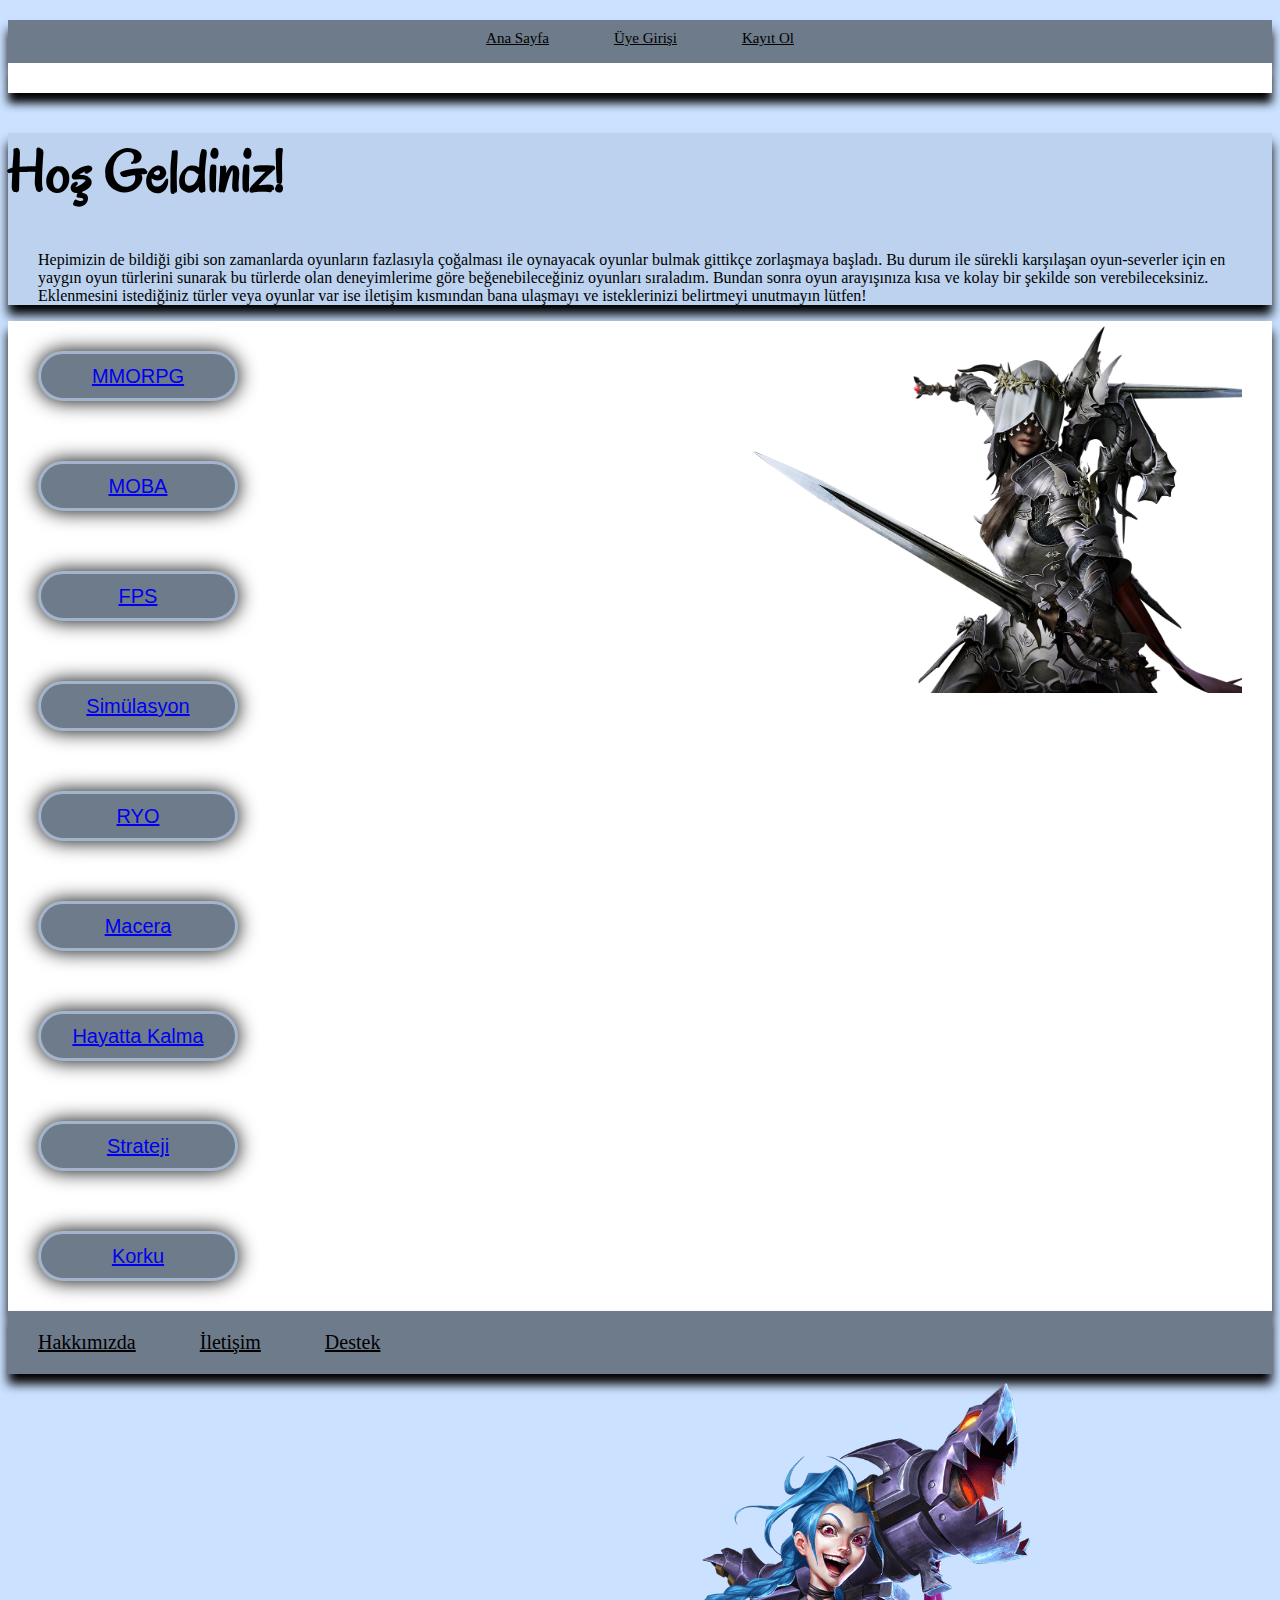
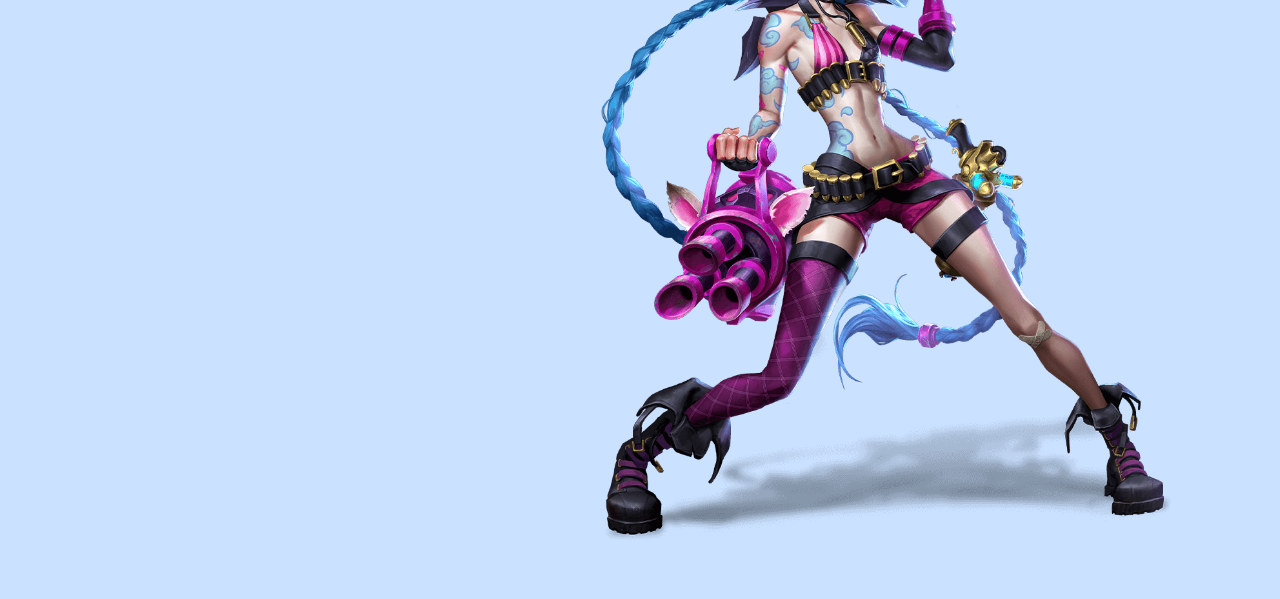
<file: index.html>
<!doctype html>
<html lang="tr">
  <head>
    <link rel="preconnect" href="https://fonts.googleapis.com"><link rel="preconnect" href="https://fonts.gstatic.com" crossorigin><link href="https://fonts.googleapis.com/css2?family=Oregano&display=swap" rel="stylesheet">
    <meta charset="utf-8">
    <meta name="viewport" content="width=device-width, initial-scale=1">
    <title>Oyun Öneri</title>
    <link href="https://cdn.jsdelivr.net/npm/bootstrap@5.2.3/dist/css/bootstrap.min.css" rel="stylesheet" integrity="sha384-rbsA2VBKQhggwzxH7pPCaAqO46MgnOM80zW1RWuH61DGLwZJEdK2Kadq2F9CUG65" crossorigin="anonymous">
    <link rel="stylesheet" href="CSS/style.css">
  </head>
  <body>
    <div class="baslik container text-center col col-lg-9">
      <li class="butonust"><a class="a2" href="index.html">Ana Sayfa</a></li>
      <li class="butonust"><a class="a2" href="#">Üye Girişi</a></li>
      <li class="butonust"><a class="a2" href="#">Kayıt Ol</a></li>
    </div>
    <!-- beyaz çizgi için -->
    <div class="arkaplan container text-center col col-lg-9"></div>
    <div class="container text-center col col-lg-9">
      <div class="row align-items-center anabilgi">
        <div class="col">
          <h1 style="font-family: Oregano; font-size: 60px;">Hoş Geldiniz!</h1>
          <p class="yazi1">Hepimizin de bildiği gibi son zamanlarda oyunların fazlasıyla çoğalması ile oynayacak oyunlar bulmak gittikçe zorlaşmaya başladı. Bu durum ile sürekli karşılaşan oyun-severler için en yaygın oyun türlerini sunarak bu türlerde olan deneyimlerime göre beğenebileceğiniz oyunları sıraladım. Bundan sonra oyun arayışınıza kısa ve kolay bir şekilde son verebileceksiniz.<br>
            Eklenmesini istediğiniz türler veya oyunlar var ise iletişim kısmından bana ulaşmayı ve isteklerinizi belirtmeyi unutmayın lütfen!</p>
        </div>
        <div class="col">
          <img src="img/lostark2.png" class="konum" width="500" style="float: right;" alt="Leona">
        </div>
      </div>
    </div>
    <div class="container text-center arkaplan2 col col-lg-9">
      <div class="row align-items-center">
        <div class="col">
          <form>
            <button class="butontur"><a class="a3" href="mmorpg.html">MMORPG</a></button><br>
    
            <button class="butontur"><a class="a3" href="moba.html">MOBA</a></button><br>
    
            <button class="butontur"><a class="a3" href="fps.html">FPS</a></button><br>
    
            <button class="butontur"><a class="a3" href="simulasyon.html">Simülasyon</a></button><br>
    
            <button class="butontur"><a class="a3" href="rpg.html">RYO</a></button><br>
    
            <button class="butontur"><a class="a3" href="macera.html">Macera</a></button><br>
    
            <button class="butontur"><a class="a3" href="hayattaKalma.html">Hayatta Kalma</a></button><br>
    
            <button class="butontur"><a class="a3" href="strateji.html">Strateji</a></button><br>
    
            <button class="butontur"><a class="a3" href="korku.html">Korku</a></button><br>
          </form>
        </div>
        <div class="col">
          <img src="img/jinx.png" class="konum2" width="800px" style="float: right;" alt="jinx">
        </div>
      </div>
    </div>
    <div class="taban container text-center col col-lg-9">
      <li class="butonalt"><a class="a2" href="#">Hakkımızda</a></li>
      <li class="butonalt"><a class="a2" href="#">İletişim</a></li>
      <li class="butonalt"><a class="a2" href="#">Destek</a></li>
    </div>
    <script src="https://cdn.jsdelivr.net/npm/bootstrap@5.2.3/dist/js/bootstrap.bundle.min.js" integrity="sha384-kenU1KFdBIe4zVF0s0G1M5b4hcpxyD9F7jL+jjXkk+Q2h455rYXK/7HAuoJl+0I4" crossorigin="anonymous"></script>
  </body>
</html>
</file>
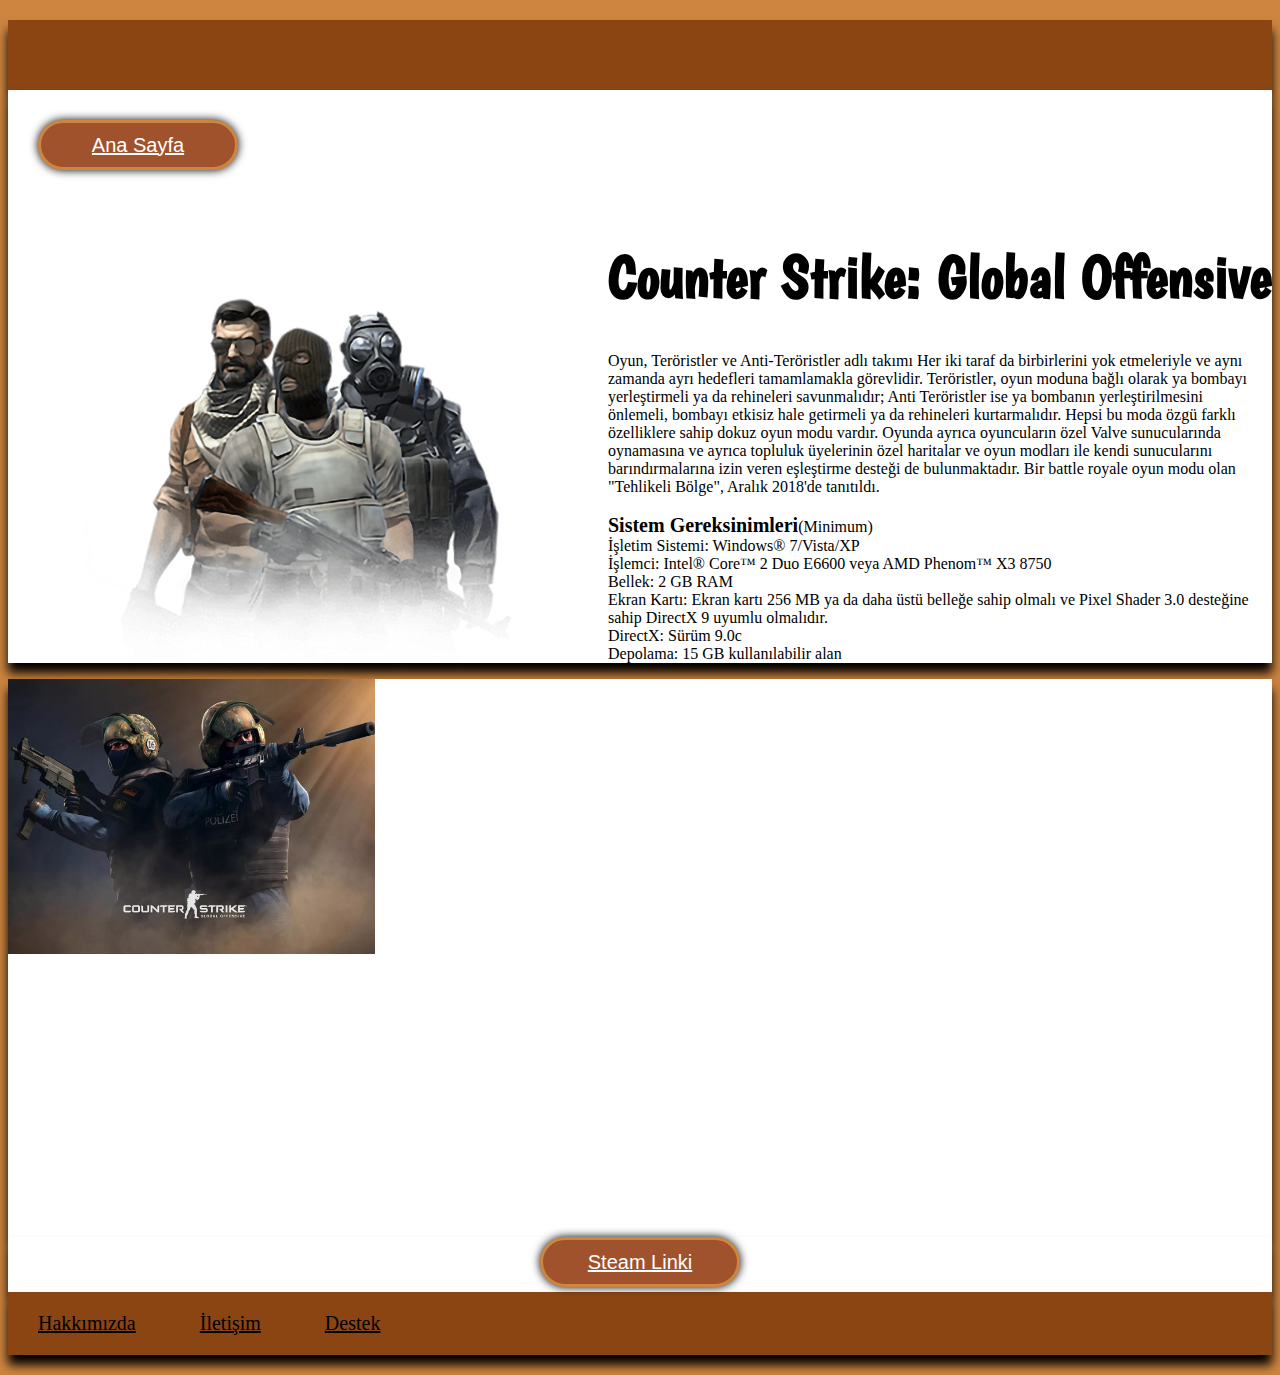
<file: fps.html>
<!doctype html>
<html lang="tr">
  <head>
    <meta charset="utf-8">
    <meta name="viewport" content="width=device-width, initial-scale=1">
    <title>FPS</title>
    <link rel="preconnect" href="https://fonts.googleapis.com"><link rel="preconnect" href="https://fonts.gstatic.com" crossorigin><link href="https://fonts.googleapis.com/css2?family=Boogaloo&display=swap" rel="stylesheet">
    <link href="https://cdn.jsdelivr.net/npm/bootstrap@5.2.3/dist/css/bootstrap.min.css" rel="stylesheet" integrity="sha384-rbsA2VBKQhggwzxH7pPCaAqO46MgnOM80zW1RWuH61DGLwZJEdK2Kadq2F9CUG65" crossorigin="anonymous">
    <link rel="stylesheet" href="CSS/style.css">
  </head>
  <body style="background-color: #cd853f;">
    <div class="baslik container col col-lg-9" style="block-size: 50px; background-color: #8b4513;"></div>
    <div class="arkaplantur container col col-lg-9">
      <button class="butonanasayfa" style="background-color: #a0522d; border-color: #cd853f;"><a class="a2" href="index.html" style="color: white;">Ana Sayfa</a></button>
      <div class="container text-center">
        <div class="row align-items-center">
          <div class="col">
            <img src="img/csgo.png" class="konumoyuntur" width="600px" style="float: left;">
          </div>
          <div class="col">
            <h1 style="font-family: Boogaloo; font-size: 60px;">Counter Strike: Global Offensive</h1>
              <p class="oyunbilgi">Oyun, Teröristler ve Anti-Teröristler adlı takımı Her iki taraf da birbirlerini yok etmeleriyle ve aynı zamanda ayrı hedefleri tamamlamakla görevlidir. Teröristler, oyun moduna bağlı olarak ya bombayı yerleştirmeli ya da rehineleri savunmalıdır; Anti Teröristler ise ya bombanın yerleştirilmesini önlemeli, bombayı etkisiz hale getirmeli ya da rehineleri kurtarmalıdır. Hepsi bu moda özgü farklı özelliklere sahip dokuz oyun modu vardır. Oyunda ayrıca oyuncuların özel Valve sunucularında oynamasına ve ayrıca topluluk üyelerinin özel haritalar ve oyun modları ile kendi sunucularını barındırmalarına izin veren eşleştirme desteği de bulunmaktadır. Bir battle royale oyun modu olan "Tehlikeli Bölge", Aralık 2018'de tanıtıldı.<br><br>
                <b style="font-size: 20px;">Sistem Gereksinimleri</b>(Minimum)<br>
                İşletim Sistemi: Windows® 7/Vista/XP<br>
                İşlemci: Intel® Core™ 2 Duo E6600 veya AMD Phenom™ X3 8750<br>
                Bellek: 2 GB RAM<br>
                Ekran Kartı: Ekran kartı 256 MB ya da daha üstü belleğe sahip olmalı ve Pixel Shader 3.0 desteğine sahip DirectX 9 uyumlu olmalıdır.<br>
                DirectX: Sürüm 9.0c<br>
                Depolama: 15 GB kullanılabilir alan</p>
          </div>
        </div>
      </div>
    </div>

    <div class="container text-center resimarka col col-lg-9">
      <div class="row align-items-center">
        <div class="col">
          <img src="img/csgo.jpg" height="275px">
        </div>
        <div class="col">
          <iframe width="500" height="275" src="https://www.youtube.com/embed/edYCtaNueQY" title="YouTube video player" frameborder="0" allow="accelerometer; autoplay; clipboard-write; encrypted-media; gyroscope; picture-in-picture" allowfullscreen></iframe>
        </div>
      </div>
    </div>

    <div class="steamarka container pt-3 pb-3 col col-lg-9">
      <center><button class="butonsteam" style="background-color: #a0522d; border-color: #cd853f;"><a class="a2" href="https://store.steampowered.com/app/730/CounterStrike_Global_Offensive/?l=turkish" style="color: white;">Steam Linki</a></button></center>
    </div>

    <div class="taban container text-center col col-lg-9" style="background-color: #8b4513;">
      <li class="butonalt"><a class="a2" href="#">Hakkımızda</a></li>
      <li class="butonalt"><a class="a2" href="#">İletişim</a></li>
      <li class="butonalt"><a class="a2" href="#">Destek</a></li>
    </div>

    <script src="https://cdn.jsdelivr.net/npm/bootstrap@5.3.0-alpha1/dist/js/bootstrap.bundle.min.js" integrity="sha384-w76AqPfDkMBDXo30jS1Sgez6pr3x5MlQ1ZAGC+nuZB+EYdgRZgiwxhTBTkF7CXvN" crossorigin="anonymous"></script>
  </body>
</html>
</file>
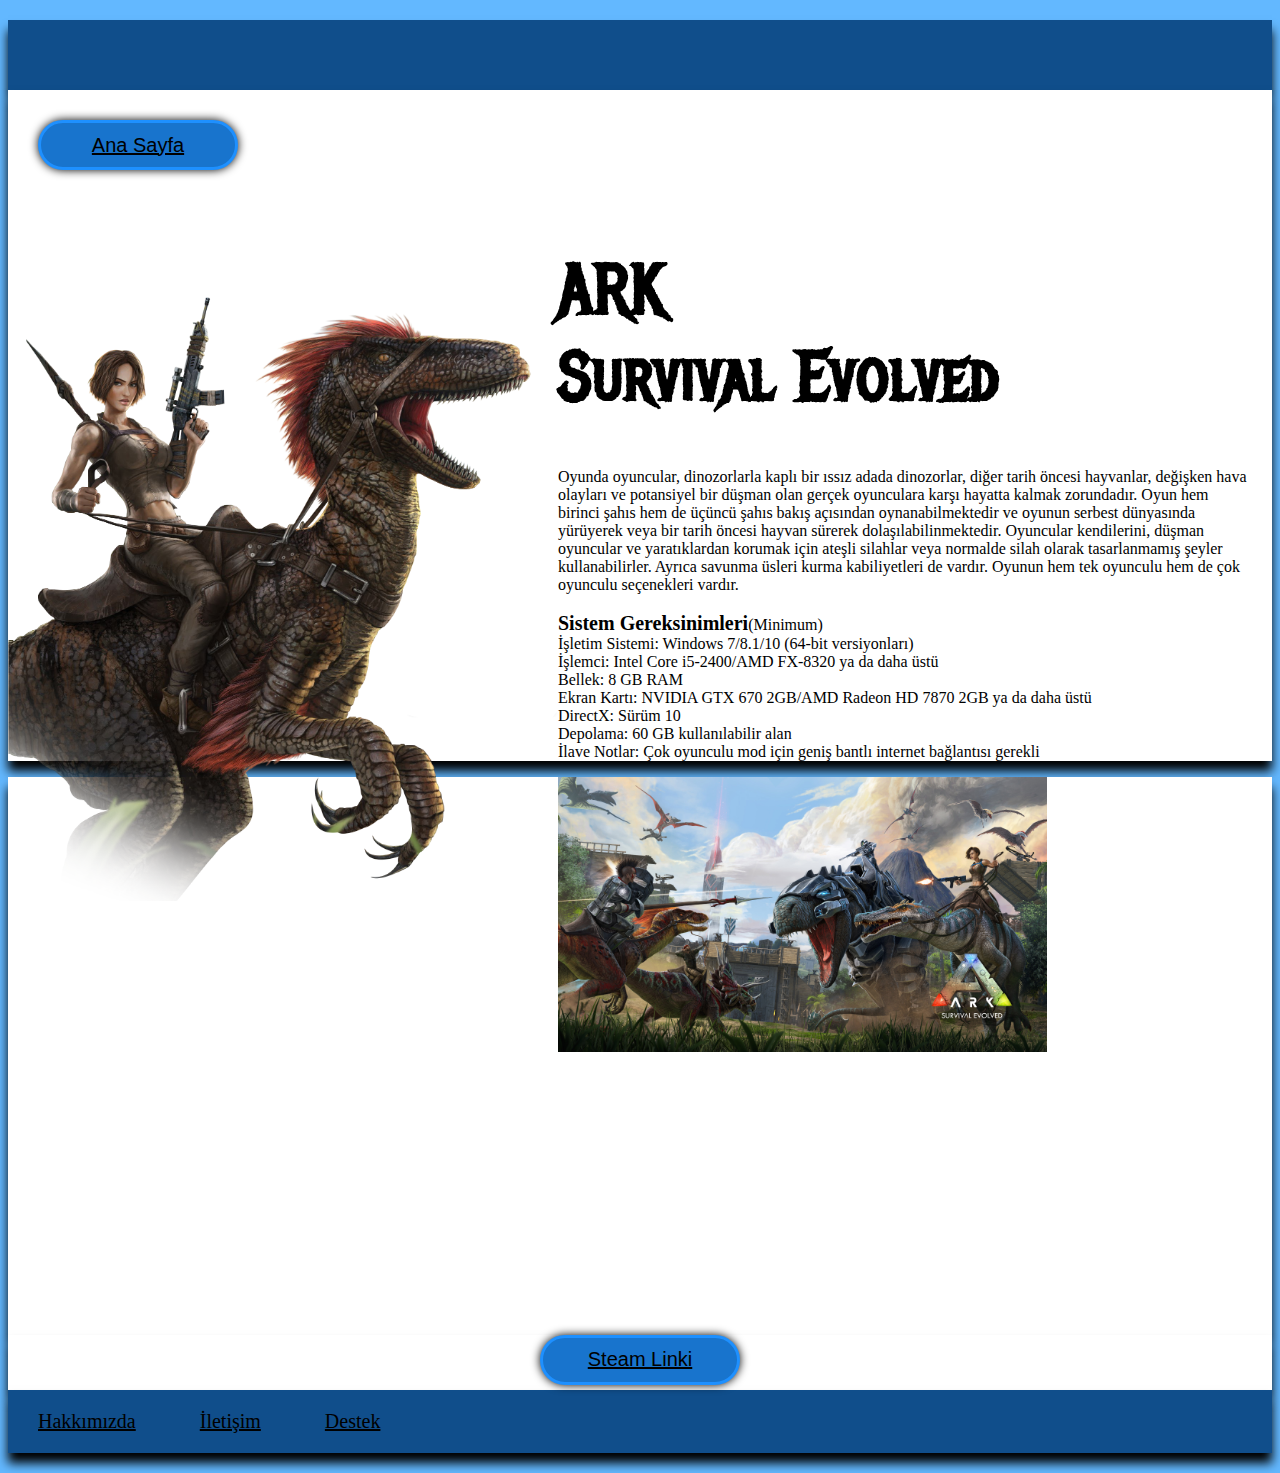
<file: hayattaKalma.html>
<!doctype html>
<html lang="tr">
  <head>
    <link rel="preconnect" href="https://fonts.googleapis.com"><link rel="preconnect" href="https://fonts.gstatic.com" crossorigin><link href="https://fonts.googleapis.com/css2?family=Metal+Mania&display=swap" rel="stylesheet">
    <meta charset="utf-8">
    <meta name="viewport" content="width=device-width, initial-scale=1">
    <title>Hayatta Kalma</title>
    <link href="https://cdn.jsdelivr.net/npm/bootstrap@5.2.3/dist/css/bootstrap.min.css" rel="stylesheet" integrity="sha384-rbsA2VBKQhggwzxH7pPCaAqO46MgnOM80zW1RWuH61DGLwZJEdK2Kadq2F9CUG65" crossorigin="anonymous">
    <link rel="stylesheet" href="CSS/style.css">
  </head>
  <body style="background-color: #63b8ff;">
    <div class="baslik container col col-lg-9" style="block-size: 50px; background-color: #104e8b;"></div>
    <div class="arkaplantur container col col-lg-9">
      <button class="butonanasayfa" style="background-color: #1874cd; border-color: #1e90ff;"><a class="a2" href="index.html">Ana Sayfa</a></button>
      <div class="container text-center">
        <div class="row align-items-center">
          <div class="col">
            <img src="img/ark.png" class="konumoyuntur" width="550px" style="float: left;">
          </div>
          <div class="col">
            <h1 style="font-size: 70px; font-family: Metal Mania;">ARK<br> Survival Evolved</h1>
              <p class="oyunbilgi">Oyunda oyuncular, dinozorlarla kaplı bir ıssız adada dinozorlar, diğer tarih öncesi hayvanlar, değişken hava olayları ve potansiyel bir düşman olan gerçek oyunculara karşı hayatta kalmak zorundadır. Oyun hem birinci şahıs hem de üçüncü şahıs bakış açısından oynanabilmektedir ve oyunun serbest dünyasında yürüyerek veya bir tarih öncesi hayvan sürerek dolaşılabilinmektedir. Oyuncular kendilerini, düşman oyuncular ve yaratıklardan korumak için ateşli silahlar veya normalde silah olarak tasarlanmamış şeyler kullanabilirler. Ayrıca savunma üsleri kurma kabiliyetleri de vardır. Oyunun hem tek oyunculu hem de çok oyunculu seçenekleri vardır.<br><br>
                <b style="font-size: 20px;">Sistem Gereksinimleri</b>(Minimum)<br>
                İşletim Sistemi: Windows 7/8.1/10 (64-bit versiyonları)<br>
                İşlemci: Intel Core i5-2400/AMD FX-8320 ya da daha üstü<br>
                Bellek: 8 GB RAM<br>
                Ekran Kartı: NVIDIA GTX 670 2GB/AMD Radeon HD 7870 2GB ya da daha üstü<br>
                DirectX: Sürüm 10<br>
                Depolama: 60 GB kullanılabilir alan<br>
                İlave Notlar: Çok oyunculu mod için geniş bantlı internet bağlantısı gerekli</p>
          </div>
        </div>
      </div>
    </div>

    <div class="container text-center resimarka col col-lg-9">
      <div class="row align-items-center">
        <div class="col">
          <img src="img/ark.jpg" height="275px">
        </div>
        <div class="col">
          <iframe width="500" height="275" src="https://www.youtube.com/embed/5fIAPcVdZO8" title="YouTube video player" frameborder="0" allow="accelerometer; autoplay; clipboard-write; encrypted-media; gyroscope; picture-in-picture" allowfullscreen></iframe>
        </div>
      </div>
    </div>

    <div class="steamarka container pt-3 pb-3 col col-lg-9">
      <center><button class="butonsteam" style="background-color: #1874cd; border-color: #1e90ff;"><a class="a2" href="https://store.steampowered.com/app/346110/ARK_Survival_Evolved/">Steam Linki</a></button></center>
    </div>

    <div class="taban container text-center col col-lg-9" style="background-color: #104e8b;">
      <li class="butonalt"><a class="a2" href="#">Hakkımızda</a></li>
      <li class="butonalt"><a class="a2" href="#">İletişim</a></li>
      <li class="butonalt"><a class="a2" href="#">Destek</a></li>
    </div>

    <script src="https://cdn.jsdelivr.net/npm/bootstrap@5.3.0-alpha1/dist/js/bootstrap.bundle.min.js" integrity="sha384-w76AqPfDkMBDXo30jS1Sgez6pr3x5MlQ1ZAGC+nuZB+EYdgRZgiwxhTBTkF7CXvN" crossorigin="anonymous"></script>
  </body>
</html>
</file>
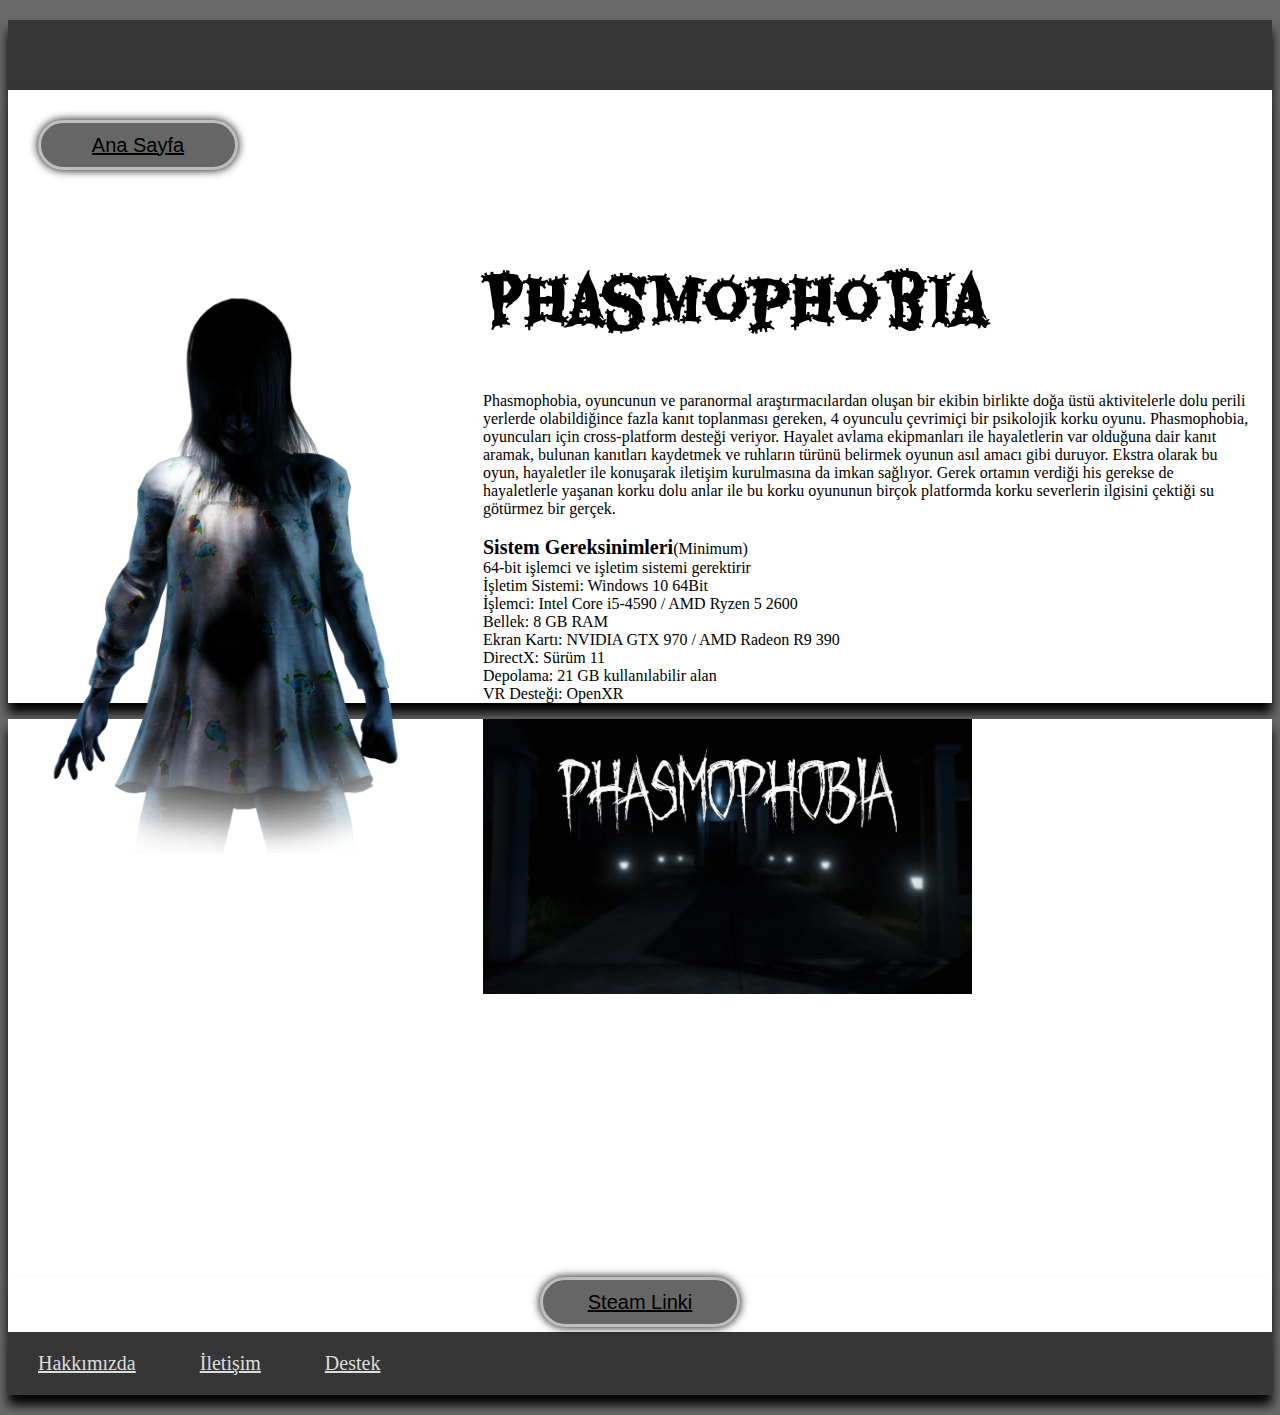
<file: korku.html>
<!doctype html>
<html lang="tr">
  <head>
    <link rel="preconnect" href="https://fonts.googleapis.com"><link rel="preconnect" href="https://fonts.gstatic.com" crossorigin><link href="https://fonts.googleapis.com/css2?family=Eater&display=swap" rel="stylesheet">
    <meta charset="utf-8">
    <meta name="viewport" content="width=device-width, initial-scale=1">
    <title>Korku</title>
    <link href="https://cdn.jsdelivr.net/npm/bootstrap@5.2.3/dist/css/bootstrap.min.css" rel="stylesheet" integrity="sha384-rbsA2VBKQhggwzxH7pPCaAqO46MgnOM80zW1RWuH61DGLwZJEdK2Kadq2F9CUG65" crossorigin="anonymous">
    <link rel="stylesheet" href="CSS/style.css">
  </head>
  <body style="background-color: #696969;">

    <div class="baslik container col col-lg-9" style="block-size: 50px; background-color: #363636;"></div>
    <div class="arkaplantur container col col-lg-9">
      <button class="butonanasayfa" style="background-color: #666666; border-color: #bebebe;"><a class="a2" href="index.html">Ana Sayfa</a></button>
      <div class="container text-center">
        <div class="row align-items-center">
          <div class="col">
            <img src="img/phasma.png" class="konumoyuntur" width="475px" style="float: left;">
          </div>
          <div class="col">
            <h1 style="font-size: 60px; font-family: Eater; margin-right: 2px;">Phasmophobia</h1>
              <p class="oyunbilgi">Phasmophobia, oyuncunun ve paranormal araştırmacılardan oluşan bir ekibin birlikte doğa üstü aktivitelerle dolu perili yerlerde olabildiğince fazla kanıt toplanması gereken, 4 oyunculu çevrimiçi bir psikolojik korku oyunu.  Phasmophobia, oyuncuları için cross-platform desteği veriyor. Hayalet avlama ekipmanları ile hayaletlerin var olduğuna dair kanıt aramak, bulunan kanıtları kaydetmek ve ruhların türünü belirmek oyunun asıl amacı gibi duruyor. Ekstra olarak bu oyun, hayaletler ile konuşarak iletişim kurulmasına da imkan sağlıyor. Gerek ortamın verdiği his gerekse de hayaletlerle yaşanan korku dolu anlar ile bu korku oyununun birçok platformda korku severlerin ilgisini çektiği su götürmez bir gerçek.<br><br>
                <b style="font-size: 20px;">Sistem Gereksinimleri</b>(Minimum)<br>
                64-bit işlemci ve işletim sistemi gerektirir<br>
                İşletim Sistemi: Windows 10 64Bit<br>
                İşlemci: Intel Core i5-4590 / AMD Ryzen 5 2600<br>
                Bellek: 8 GB RAM<br>
                Ekran Kartı: NVIDIA GTX 970 / AMD Radeon R9 390<br>
                DirectX: Sürüm 11<br>
                Depolama: 21 GB kullanılabilir alan<br>
                VR Desteği: OpenXR<br>
          </div>
        </div>
      </div>
    </div>

    <div class="container text-center resimarka col col-lg-9">
        <div class="row align-items-center">
          <div class="col">
            <img src="img/phasma.jpg" height="275px">
          </div>
          <div class="col">
            <iframe width="500" height="275" src="https://www.youtube.com/embed/nrdK8g0BC-o" title="YouTube video player" frameborder="0" allow="accelerometer; autoplay; clipboard-write; encrypted-media; gyroscope; picture-in-picture" allowfullscreen></iframe>
          </div>
        </div>
      </div>


    <div class="steamarka container pt-3 pb-3 col col-lg-9">
        <center><button class="butonsteam" style="background-color: #666666; border-color: #bebebe;"><a class="a2" href="https://store.steampowered.com/app/739630/Phasmophobia/">Steam Linki</a></button></center>
    </div>


    <div class="taban container text-center col col-lg-9" style="background-color: #363636;">
      <li class="butonalt"><a class="a2" href="#" style="color: #dddddd;">Hakkımızda</a></li>
      <li class="butonalt"><a class="a2" href="#" style="color: #dddddd;">İletişim</a></li>
      <li class="butonalt"><a class="a2" href="#" style="color: #dddddd;">Destek</a></li>
    </div>

    <script src="https://cdn.jsdelivr.net/npm/bootstrap@5.3.0-alpha1/dist/js/bootstrap.bundle.min.js" integrity="sha384-w76AqPfDkMBDXo30jS1Sgez6pr3x5MlQ1ZAGC+nuZB+EYdgRZgiwxhTBTkF7CXvN" crossorigin="anonymous"></script>
  </body>
</html>
</file>
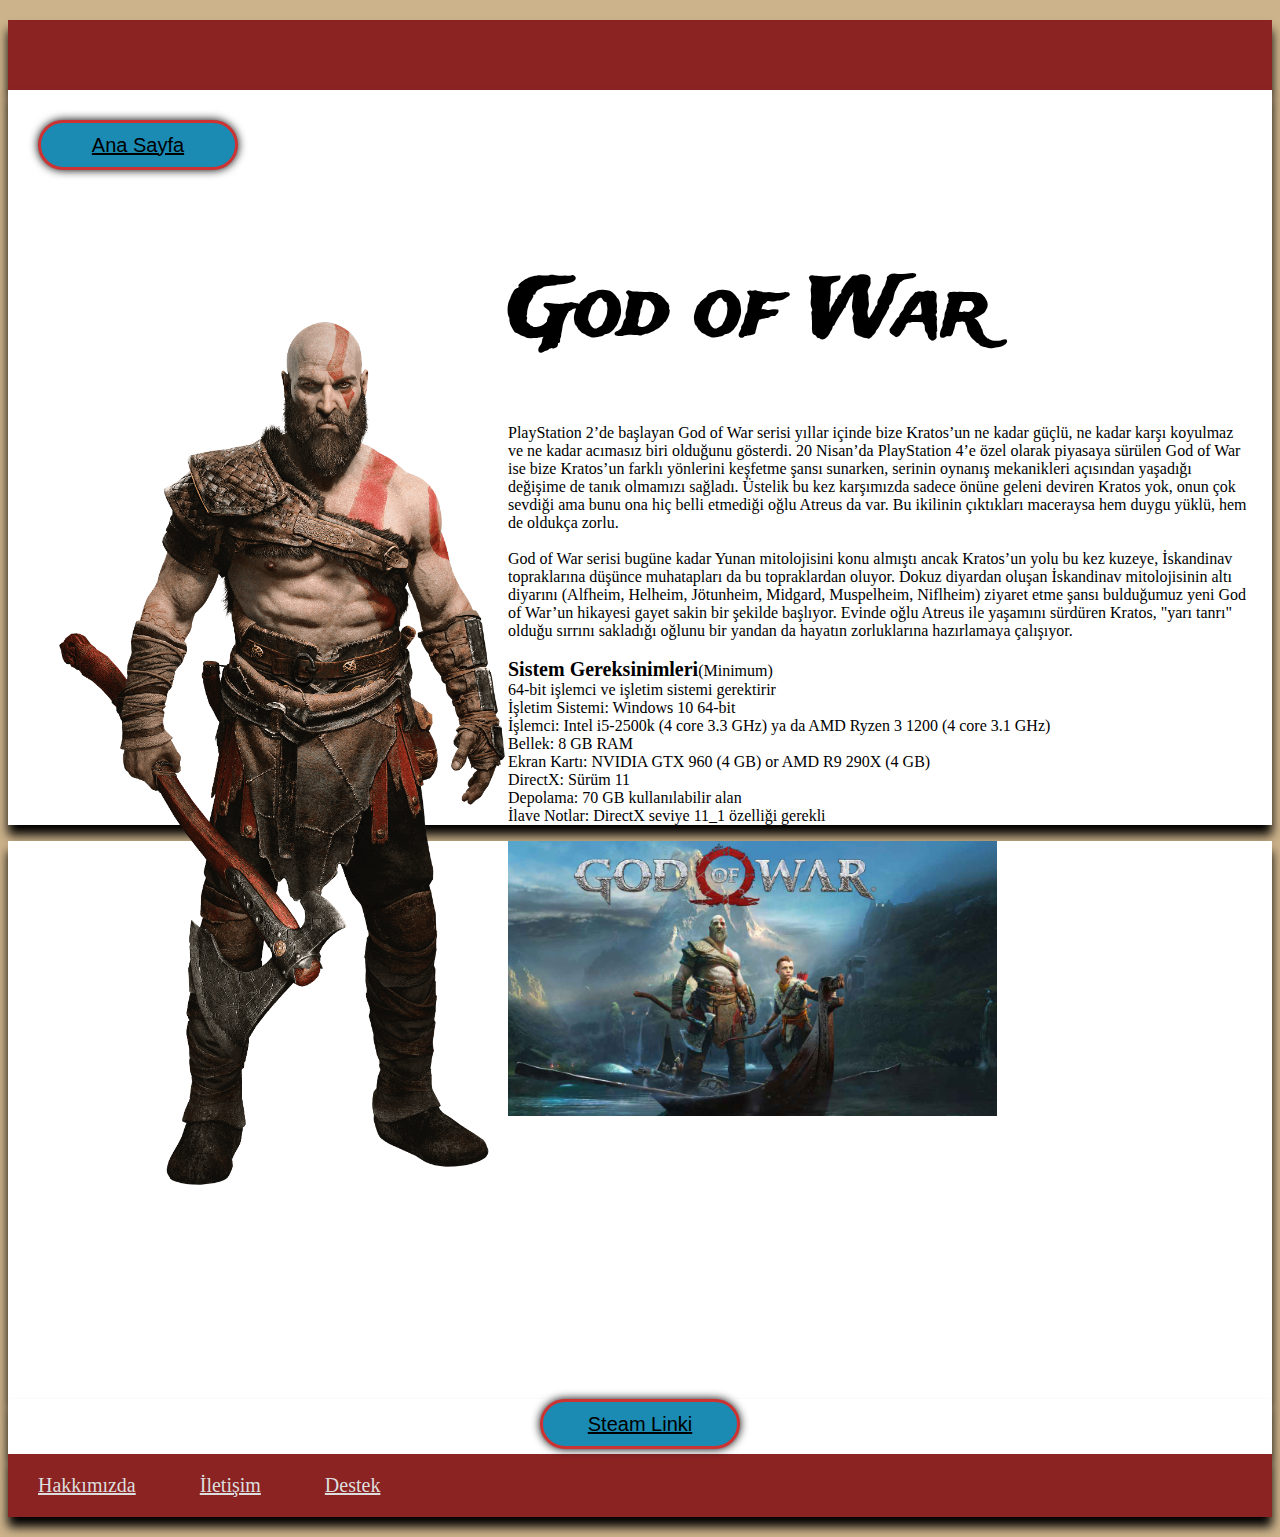
<file: macera.html>
<!doctype html>
<html lang="tr">
  <head>
    <link rel="preconnect" href="https://fonts.googleapis.com"><link rel="preconnect" href="https://fonts.gstatic.com" crossorigin><link href="https://fonts.googleapis.com/css2?family=Trade+Winds&display=swap" rel="stylesheet">
    <meta charset="utf-8">
    <meta name="viewport" content="width=device-width, initial-scale=1">
    <title>Macera</title>
    <link href="https://cdn.jsdelivr.net/npm/bootstrap@5.2.3/dist/css/bootstrap.min.css" rel="stylesheet" integrity="sha384-rbsA2VBKQhggwzxH7pPCaAqO46MgnOM80zW1RWuH61DGLwZJEdK2Kadq2F9CUG65" crossorigin="anonymous">
    <link rel="stylesheet" href="CSS/style.css">
  </head>
  <body style="background-color: #cdb38b;">

    <div class="baslik container col col-lg-9" style="block-size: 50px; background-color: #8b2323;"></div>
    <div class="arkaplantur container col col-lg-9">
      <button class="butonanasayfa" style="background-color: #1b8bb4; border-color: #cd3333;"><a class="a2" href="index.html">Ana Sayfa</a></button>
      <div class="container text-center">
        <div class="row align-items-center">
          <div class="col">
            <img src="img/gow.png" class="konumoyuntur" width="500px" style="float: left;">
          </div>
          <div class="col">
            <h1 style="font-size: 80px; font-family: Trade Winds;">God of War</h1>
              <p class="oyunbilgi">PlayStation 2’de başlayan God of War serisi yıllar içinde bize Kratos’un ne kadar güçlü, ne kadar karşı koyulmaz ve ne kadar acımasız biri olduğunu gösterdi. 20 Nisan’da PlayStation 4’e özel olarak piyasaya sürülen God of War ise bize Kratos’un farklı yönlerini keşfetme şansı sunarken, serinin oynanış mekanikleri açısından yaşadığı değişime de tanık olmamızı sağladı. Üstelik bu kez karşımızda sadece önüne geleni deviren Kratos yok, onun çok sevdiği ama bunu ona hiç belli etmediği oğlu Atreus da var. Bu ikilinin çıktıkları maceraysa hem duygu yüklü, hem de oldukça zorlu.<br><br>
                God of War serisi bugüne kadar Yunan mitolojisini konu almıştı ancak Kratos’un yolu bu kez kuzeye, İskandinav topraklarına düşünce muhatapları da bu topraklardan oluyor. Dokuz diyardan oluşan İskandinav mitolojisinin altı diyarını (Alfheim, Helheim, Jötunheim, Midgard, Muspelheim, Niflheim) ziyaret etme şansı bulduğumuz yeni God of War’un hikayesi gayet sakin bir şekilde başlıyor. Evinde oğlu Atreus ile yaşamını sürdüren Kratos, "yarı tanrı" olduğu sırrını sakladığı oğlunu bir yandan da hayatın zorluklarına hazırlamaya çalışıyor.<br><br>
                <b style="font-size: 20px;">Sistem Gereksinimleri</b>(Minimum)<br>
                64-bit işlemci ve işletim sistemi gerektirir<br>
                İşletim Sistemi: Windows 10 64-bit<br>
                İşlemci: Intel i5-2500k (4 core 3.3 GHz) ya da AMD Ryzen 3 1200 (4 core 3.1 GHz)<br>
                Bellek: 8 GB RAM<br>
                Ekran Kartı: NVIDIA GTX 960 (4 GB) or AMD R9 290X (4 GB)<br>
                DirectX: Sürüm 11<br>
                Depolama: 70 GB kullanılabilir alan<br>
                İlave Notlar: DirectX seviye 11_1 özelliği gerekli
          </div>
        </div>
      </div>
    </div>

    <div class="container text-center resimarka col col-lg-9">
        <div class="row align-items-center">
          <div class="col">
            <img src="img/gow.jpg" height="275px">
          </div>
          <div class="col">
            <iframe width="500" height="275" src="https://www.youtube.com/embed/K0u_kAWLJOA" title="YouTube video player" frameborder="0" allow="accelerometer; autoplay; clipboard-write; encrypted-media; gyroscope; picture-in-picture" allowfullscreen></iframe>
          </div>
        </div>
      </div>

    <div class="steamarka container pt-3 pb-3 col col-lg-9">
        <center><button class="butonsteam" style="background-color: #1b8bb4; border-color: #cd3333;"><a class="a2" href="https://store.steampowered.com/app/1593500/God_of_War/?curator_clanid=40425349">Steam Linki</a></button></center>
    </div>

    <div class="taban container text-center col col-lg-9" style="background-color: #8b2323;">
      <li class="butonalt"><a class="a2" href="#" style="color: #dddddd;">Hakkımızda</a></li>
      <li class="butonalt"><a class="a2" href="#" style="color: #dddddd;">İletişim</a></li>
      <li class="butonalt"><a class="a2" href="#" style="color: #dddddd;">Destek</a></li>
    </div>

    <script src="https://cdn.jsdelivr.net/npm/bootstrap@5.3.0-alpha1/dist/js/bootstrap.bundle.min.js" integrity="sha384-w76AqPfDkMBDXo30jS1Sgez6pr3x5MlQ1ZAGC+nuZB+EYdgRZgiwxhTBTkF7CXvN" crossorigin="anonymous"></script>
  </body>
</html>
</file>
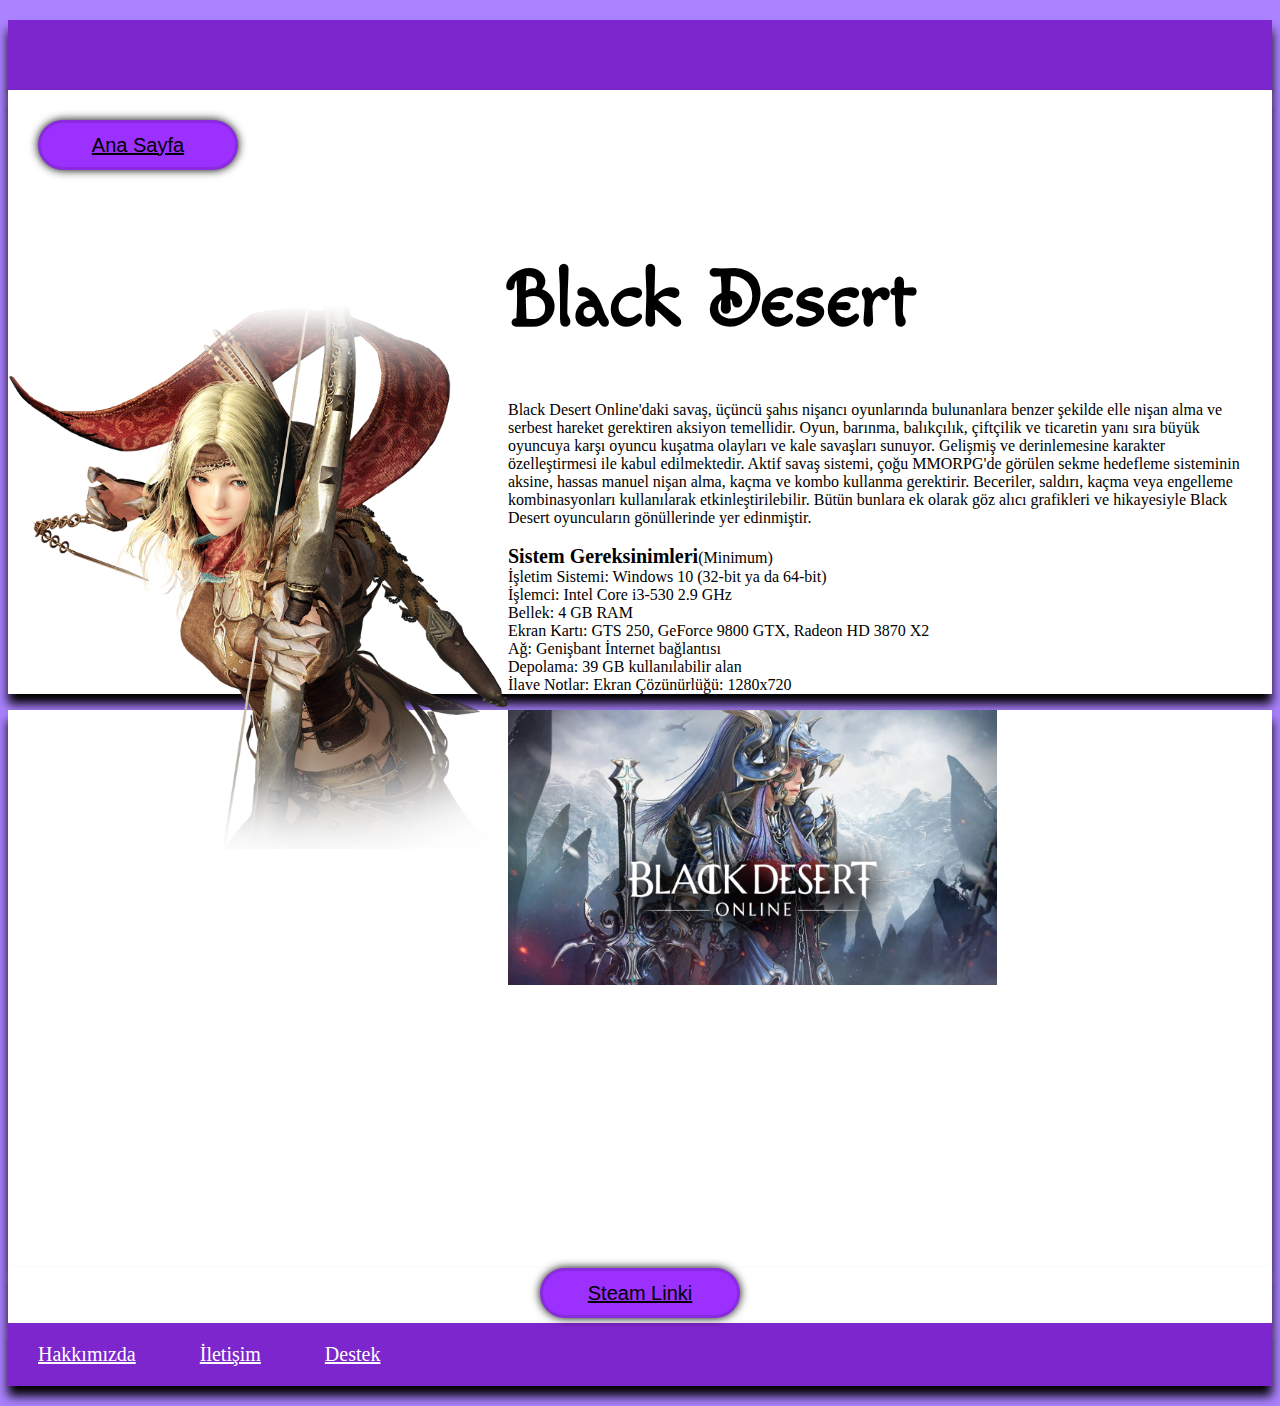
<file: mmorpg.html>
<!doctype html>
<html lang="tr">
  <head>
    <link rel="preconnect" href="https://fonts.googleapis.com"><link rel="preconnect" href="https://fonts.gstatic.com" crossorigin><link href="https://fonts.googleapis.com/css2?family=Macondo+Swash+Caps&display=swap" rel="stylesheet">
    <meta charset="utf-8">
    <meta name="viewport" content="width=device-width, initial-scale=1">
    <title>MMORPG</title>
    <link href="https://cdn.jsdelivr.net/npm/bootstrap@5.2.3/dist/css/bootstrap.min.css" rel="stylesheet" integrity="sha384-rbsA2VBKQhggwzxH7pPCaAqO46MgnOM80zW1RWuH61DGLwZJEdK2Kadq2F9CUG65" crossorigin="anonymous">
    <link rel="stylesheet" href="CSS/style.css">
  </head>
  <body style="background-color: #ab82ff;">

    <div class="baslik container col col-lg-9" style="block-size: 50px; background-color: #7d26cd;"></div>
    <div class="arkaplantur container col col-lg-9">
      <button class="butonanasayfa" style="background-color: #9b30ff; border-color: #8a2be2;"><a class="a2" href="index.html">Ana Sayfa</a></button>
      <div class="container text-center">
        <div class="row align-items-center">
          <div class="col">
            <img src="img/bdo.png" class="konumoyuntur" width="500px" style="float: left;">
          </div>
          <div class="col">
            <h1 style="font-size: 80px; font-family: Macondo Swash Caps;">Black Desert</h1>
              <p class="oyunbilgi">Black Desert Online'daki savaş, üçüncü şahıs nişancı oyunlarında bulunanlara benzer şekilde elle nişan alma ve serbest hareket gerektiren aksiyon temellidir. Oyun, barınma, balıkçılık, çiftçilik ve ticaretin yanı sıra büyük oyuncuya karşı oyuncu kuşatma olayları ve kale savaşları sunuyor. Gelişmiş ve derinlemesine karakter özelleştirmesi ile kabul edilmektedir.

                Aktif savaş sistemi, çoğu MMORPG'de görülen sekme hedefleme sisteminin aksine, hassas manuel nişan alma, kaçma ve kombo kullanma gerektirir. Beceriler, saldırı, kaçma veya engelleme kombinasyonları kullanılarak etkinleştirilebilir. Bütün bunlara ek olarak göz alıcı grafikleri ve hikayesiyle Black Desert oyuncuların gönüllerinde yer edinmiştir.<br><br>
                <b style="font-size: 20px;">Sistem Gereksinimleri</b>(Minimum)<br>
                İşletim Sistemi: Windows 10 (32-bit ya da 64-bit)<br>
                İşlemci: Intel Core i3-530 2.9 GHz<br>
                Bellek: 4 GB RAM<br>
                Ekran Kartı: GTS 250, GeForce 9800 GTX, Radeon HD 3870 X2<br>
                Ağ: Genişbant İnternet bağlantısı<br>
                Depolama: 39 GB kullanılabilir alan<br>
                İlave Notlar: Ekran Çözünürlüğü: 1280x720<br>
          </div>
        </div>
      </div>
    </div>

    <div class="container text-center resimarka col col-lg-9">
        <div class="row align-items-center">
          <div class="col">
            <img src="img/bdo.jpg" height="275px">
          </div>
          <div class="col">
            <iframe width="500" height="275" src="https://www.youtube.com/embed/oL8vMVsn0qw" title="YouTube video player" frameborder="0" allow="accelerometer; autoplay; clipboard-write; encrypted-media; gyroscope; picture-in-picture" allowfullscreen></iframe>
          </div>
        </div>
      </div>


    <div class="steamarka container pt-3 pb-3 col col-lg-9">
        <center><button class="butonsteam" style="background-color: #9b30ff; border-color: #8a2be2"><a class="a2" href="https://store.steampowered.com/app/582660/Black_Desert/">Steam Linki</a></button></center>
    </div>


    <div class="taban container text-center col col-lg-9" style="background-color: #7d26cd;border-color: #bebebe;">
      <li class="butonalt"><a class="a2" href="#" style="color: white;">Hakkımızda</a></li>
      <li class="butonalt"><a class="a2" href="#" style="color: white;">İletişim</a></li>
      <li class="butonalt"><a class="a2" href="#" style="color: white;">Destek</a></li>
    </div>

    <script src="https://cdn.jsdelivr.net/npm/bootstrap@5.3.0-alpha1/dist/js/bootstrap.bundle.min.js" integrity="sha384-w76AqPfDkMBDXo30jS1Sgez6pr3x5MlQ1ZAGC+nuZB+EYdgRZgiwxhTBTkF7CXvN" crossorigin="anonymous"></script>
  </body>
</html>
</file>
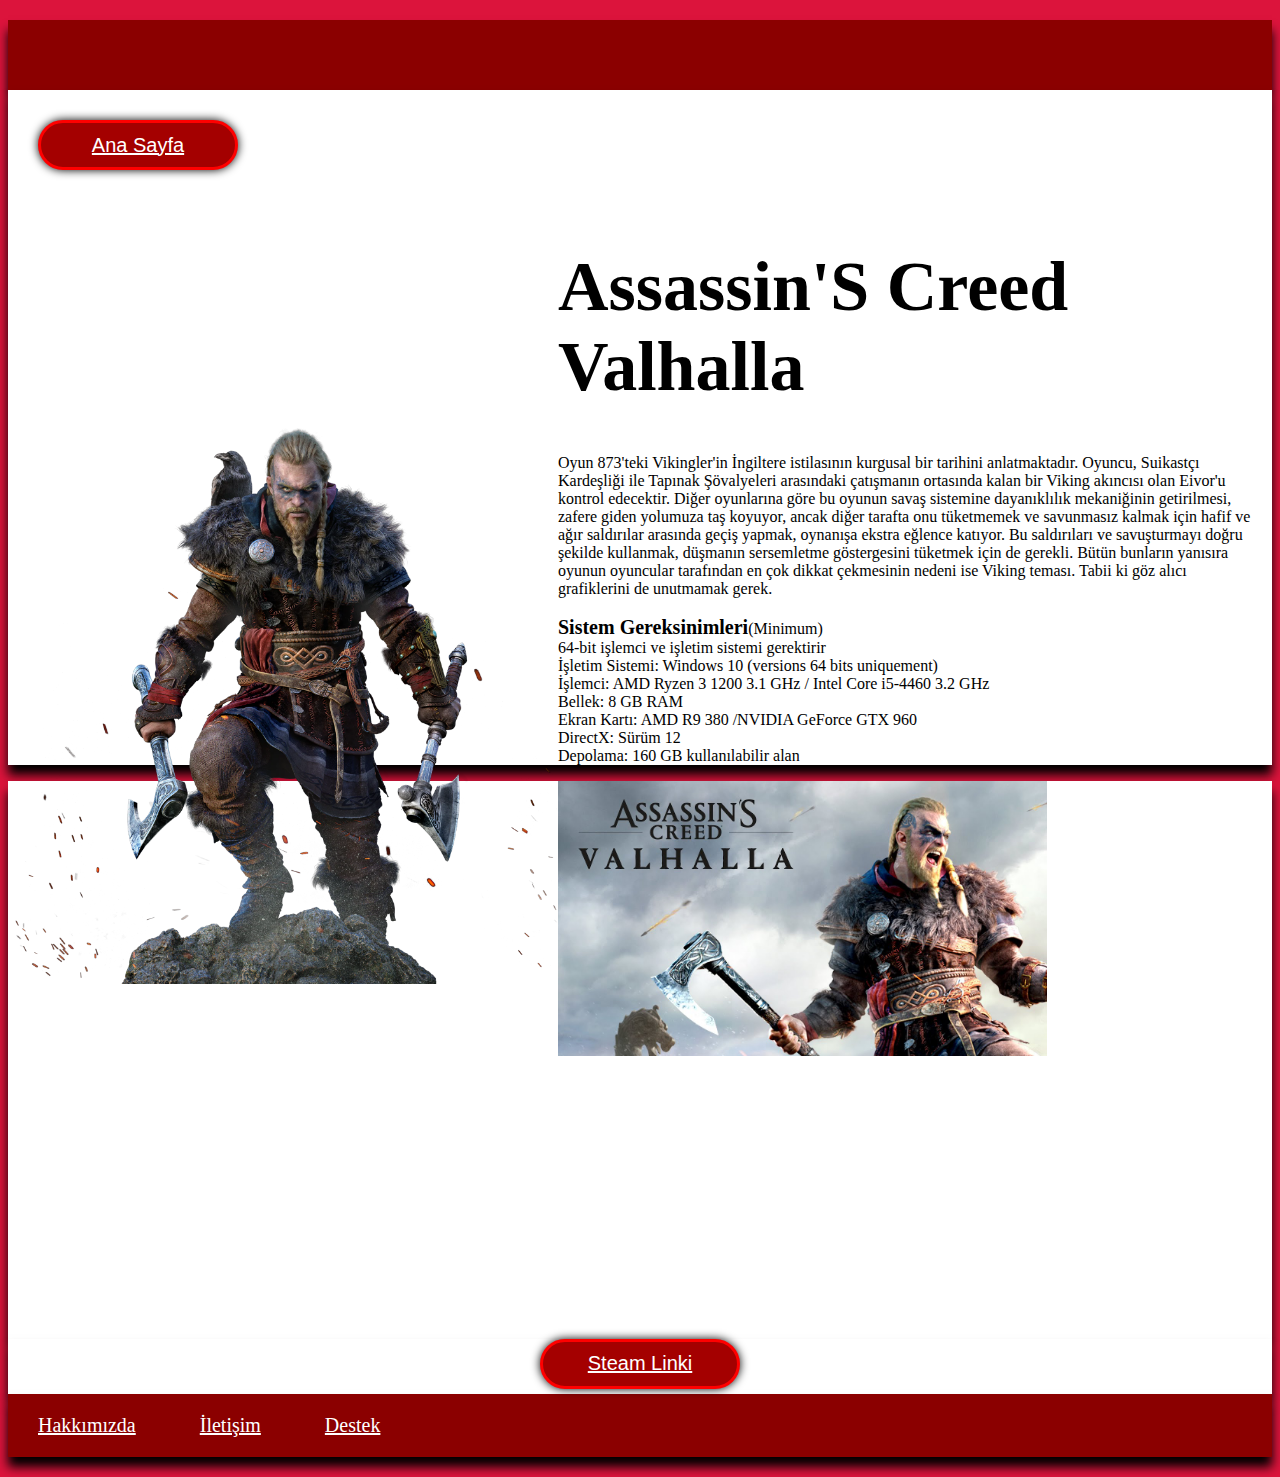
<file: ryo.html>
<!doctype html>
<html lang="tr">
  <head>
    <link rel="preconnect" href="https://fonts.googleapis.com"><link rel="preconnect" href="https://fonts.gstatic.com" crossorigin><link href="https://fonts.googleapis.com/css2?family=Overlock+SC&display=swap" rel="stylesheet">
    <meta charset="utf-8">
    <meta name="viewport" content="width=device-width, initial-scale=1">
    <title>RYO</title>
    <link href="https://cdn.jsdelivr.net/npm/bootstrap@5.2.3/dist/css/bootstrap.min.css" rel="stylesheet" integrity="sha384-rbsA2VBKQhggwzxH7pPCaAqO46MgnOM80zW1RWuH61DGLwZJEdK2Kadq2F9CUG65" crossorigin="anonymous">
    <link rel="stylesheet" href="CSS/style.css">
  </head>
  <body style="background-color: #dc143c;">

    <div class="baslik container col col-lg-9" style="block-size: 50px; background-color: #8b0000;"></div>
    <div class="arkaplantur container col col-lg-9">
      <button class="butonanasayfa" style="background-color: #a40000; border-color: #ff0000;"><a class="a2" href="index.html" style="color: white;">Ana Sayfa</a></button>
      <div class="container text-center">
        <div class="row align-items-center">
          <div class="col">
            <img src="img/acv.png" class="konumoyuntur" width="550px" style="float: left;">
          </div>
          <div class="col">
            <h1 style="font-size: 70px; font-family: Overlack SC;"><b>Assassin'S Creed Valhalla</b></h1>
              <p class="oyunbilgi">Oyun 873'teki Vikingler'in İngiltere istilasının kurgusal bir tarihini anlatmaktadır. Oyuncu, Suikastçı Kardeşliği ile Tapınak Şövalyeleri arasındaki çatışmanın ortasında kalan bir Viking akıncısı olan Eivor'u kontrol edecektir.
                Diğer oyunlarına göre bu oyunun savaş sistemine dayanıklılık mekaniğinin getirilmesi, zafere giden yolumuza taş koyuyor, ancak diğer tarafta onu tüketmemek ve savunmasız kalmak için hafif ve ağır saldırılar arasında geçiş yapmak, oynanışa ekstra eğlence katıyor. Bu saldırıları ve savuşturmayı doğru şekilde kullanmak, düşmanın sersemletme göstergesini tüketmek için de gerekli. Bütün bunların yanısıra oyunun oyuncular tarafından en çok dikkat çekmesinin nedeni ise Viking teması. Tabii ki göz alıcı grafiklerini de unutmamak gerek.<br><br>
                <b style="font-size: 20px;">Sistem Gereksinimleri</b>(Minimum)<br>
                64-bit işlemci ve işletim sistemi gerektirir<br>
                İşletim Sistemi: Windows 10 (versions 64 bits uniquement)<br>
                İşlemci: AMD Ryzen 3 1200 3.1 GHz / Intel Core i5-4460 3.2 GHz<br>
                Bellek: 8 GB RAM<br>
                Ekran Kartı: AMD R9 380 /NVIDIA GeForce GTX 960<br>
                DirectX: Sürüm 12<br>
                Depolama: 160 GB kullanılabilir alan<br>
          </div>
        </div>
      </div>
    </div>

    <div class="container text-center resimarka col col-lg-9">
        <div class="row align-items-center">
          <div class="col">
            <img src="img/acw.jpg" height="275px">
          </div>
          <div class="col">
            <iframe width="500" height="275" src="https://www.youtube.com/embed/gwMy_fsNkZ0" title="YouTube video player" frameborder="0" allow="accelerometer; autoplay; clipboard-write; encrypted-media; gyroscope; picture-in-picture" allowfullscreen></iframe>
          </div>
        </div>
      </div>


    <div class="steamarka container pt-3 pb-3 col col-lg-9">
        <center><button class="butonsteam" style="background-color: #a40000; border-color: #ff0000;"><a class="a2" href="https://store.steampowered.com/app/2208920/Assassins_Creed_Valhalla/" style="color: white;">Steam Linki</a></button></center>
    </div>


    <div class="taban container text-center col col-lg-9" style="background-color: #8b0000;">
      <li class="butonalt"><a class="a2" href="#" style="color: white;">Hakkımızda</a></li>
      <li class="butonalt"><a class="a2" href="#" style="color: white;">İletişim</a></li>
      <li class="butonalt"><a class="a2" href="#" style="color: white;">Destek</a></li>
    </div>

    <script src="https://cdn.jsdelivr.net/npm/bootstrap@5.3.0-alpha1/dist/js/bootstrap.bundle.min.js" integrity="sha384-w76AqPfDkMBDXo30jS1Sgez6pr3x5MlQ1ZAGC+nuZB+EYdgRZgiwxhTBTkF7CXvN" crossorigin="anonymous"></script>
  </body>
</html>
</file>
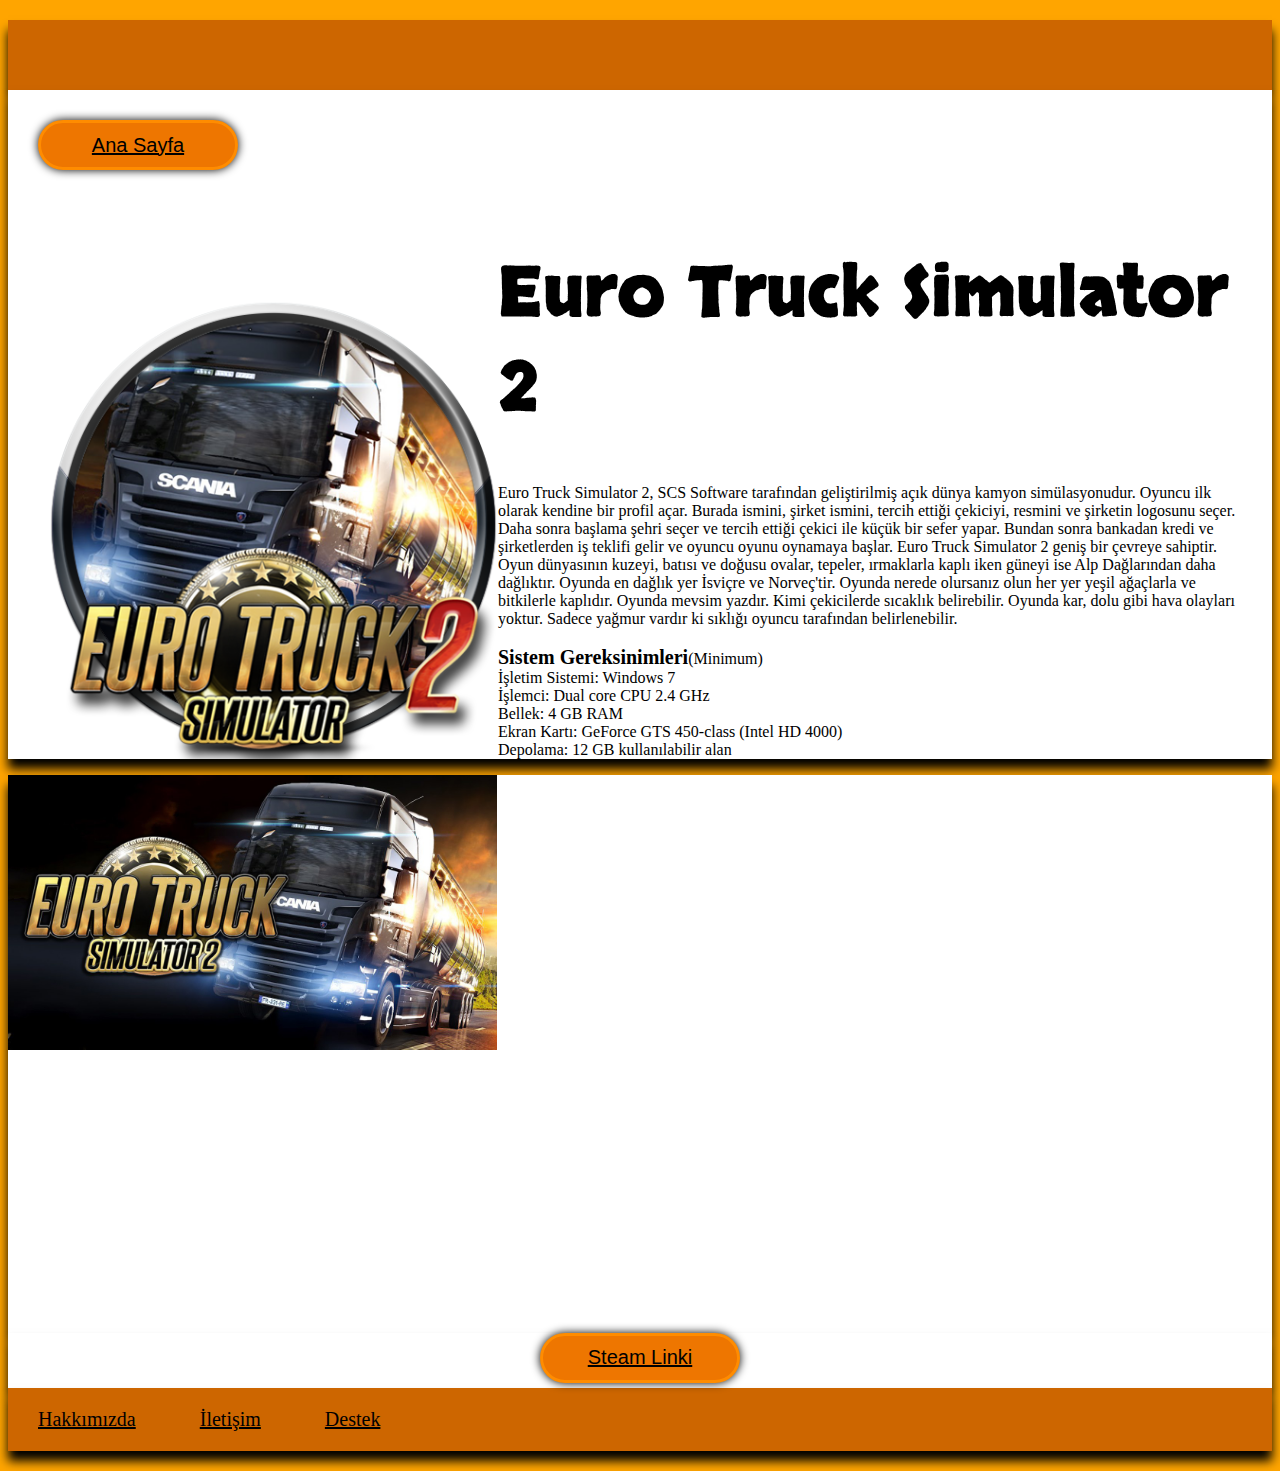
<file: simulasyon.html>
<!doctype html>
<html lang="tr">
  <head>
    <link rel="preconnect" href="https://fonts.googleapis.com"><link rel="preconnect" href="https://fonts.gstatic.com" crossorigin><link href="https://fonts.googleapis.com/css2?family=Skranji&display=swap" rel="stylesheet">
    <meta charset="utf-8">
    <meta name="viewport" content="width=device-width, initial-scale=1">
    <title>Simülasyon</title>
    <link href="https://cdn.jsdelivr.net/npm/bootstrap@5.2.3/dist/css/bootstrap.min.css" rel="stylesheet" integrity="sha384-rbsA2VBKQhggwzxH7pPCaAqO46MgnOM80zW1RWuH61DGLwZJEdK2Kadq2F9CUG65" crossorigin="anonymous">
    <link rel="stylesheet" href="CSS/style.css">
  </head>
  <body style="background-color: #ffa500;">

    <div class="baslik container col col-lg-9" style="block-size: 50px; background-color: #cd6600;"></div>
    <div class="arkaplantur container col col-lg-9">
      <button class="butonanasayfa" style="background-color: #ee7600; border-color: #ff8c00;"><a class="a2" href="index.html">Ana Sayfa</a></button>
      <div class="container text-center">
        <div class="row align-items-center">
          <div class="col">
            <img src="img/ets2.png" class="konumoyuntur" width="450px" style="float: left; margin-left: 40px;">
          </div>
          <div class="col">
            <h1 style="font-size: 70px; font-family: Skranji;">Euro Truck Simulator 2</h1>
              <p class="oyunbilgi">Euro Truck Simulator 2, SCS Software tarafından geliştirilmiş açık dünya kamyon simülasyonudur. Oyuncu ilk olarak kendine bir profil açar. Burada ismini, şirket ismini, tercih ettiği çekiciyi, resmini ve şirketin logosunu seçer. Daha sonra başlama şehri seçer ve tercih ettiği çekici ile küçük bir sefer yapar. Bundan sonra bankadan kredi ve şirketlerden iş teklifi gelir ve oyuncu oyunu oynamaya başlar. Euro Truck Simulator 2 geniş bir çevreye sahiptir. Oyun dünyasının kuzeyi, batısı ve doğusu ovalar, tepeler, ırmaklarla kaplı iken güneyi ise Alp Dağlarından daha dağlıktır. Oyunda en dağlık yer İsviçre ve Norveç'tir. Oyunda nerede olursanız olun her yer yeşil ağaçlarla ve bitkilerle kaplıdır. Oyunda mevsim yazdır. Kimi çekicilerde sıcaklık belirebilir. Oyunda kar, dolu gibi hava olayları yoktur. Sadece yağmur vardır ki sıklığı oyuncu tarafından belirlenebilir.<br><br>
                <b style="font-size: 20px;">Sistem Gereksinimleri</b>(Minimum)<br>
                İşletim Sistemi: Windows 7<br>
                İşlemci: Dual core CPU 2.4 GHz<br>
                Bellek: 4 GB RAM<br>
                Ekran Kartı: GeForce GTS 450-class (Intel HD 4000)<br>
                Depolama: 12 GB kullanılabilir alan<br>
          </div>
        </div>
      </div>
    </div>

    <div class="container text-center resimarka col col-lg-9">
        <div class="row align-items-center">
          <div class="col">
            <img src="img/ets2.jpg" height="275px">
          </div>
          <div class="col">
            <iframe width="500" height="275" src="https://www.youtube.com/embed/5uvwfskYwl0" title="YouTube video player" frameborder="0" allow="accelerometer; autoplay; clipboard-write; encrypted-media; gyroscope; picture-in-picture" allowfullscreen></iframe>
          </div>
        </div>
      </div>


    <div class="steamarka container pt-3 pb-3 col col-lg-9">
        <center><button class="butonsteam" style="background-color: #ee7600; border-color: #ff8c00;"><a class="a2" href="https://store.steampowered.com/app/227300/Euro_Truck_Simulator_2/">Steam Linki</a></button></center>
    </div>


    <div class="taban container text-center col col-lg-9" style="background-color: #cd6600;">
      <li class="butonalt"><a class="a2" href="#">Hakkımızda</a></li>
      <li class="butonalt"><a class="a2" href="#">İletişim</a></li>
      <li class="butonalt"><a class="a2" href="#">Destek</a></li>
    </div>

    <script src="https://cdn.jsdelivr.net/npm/bootstrap@5.3.0-alpha1/dist/js/bootstrap.bundle.min.js" integrity="sha384-w76AqPfDkMBDXo30jS1Sgez6pr3x5MlQ1ZAGC+nuZB+EYdgRZgiwxhTBTkF7CXvN" crossorigin="anonymous"></script>
  </body>
</html>
</file>
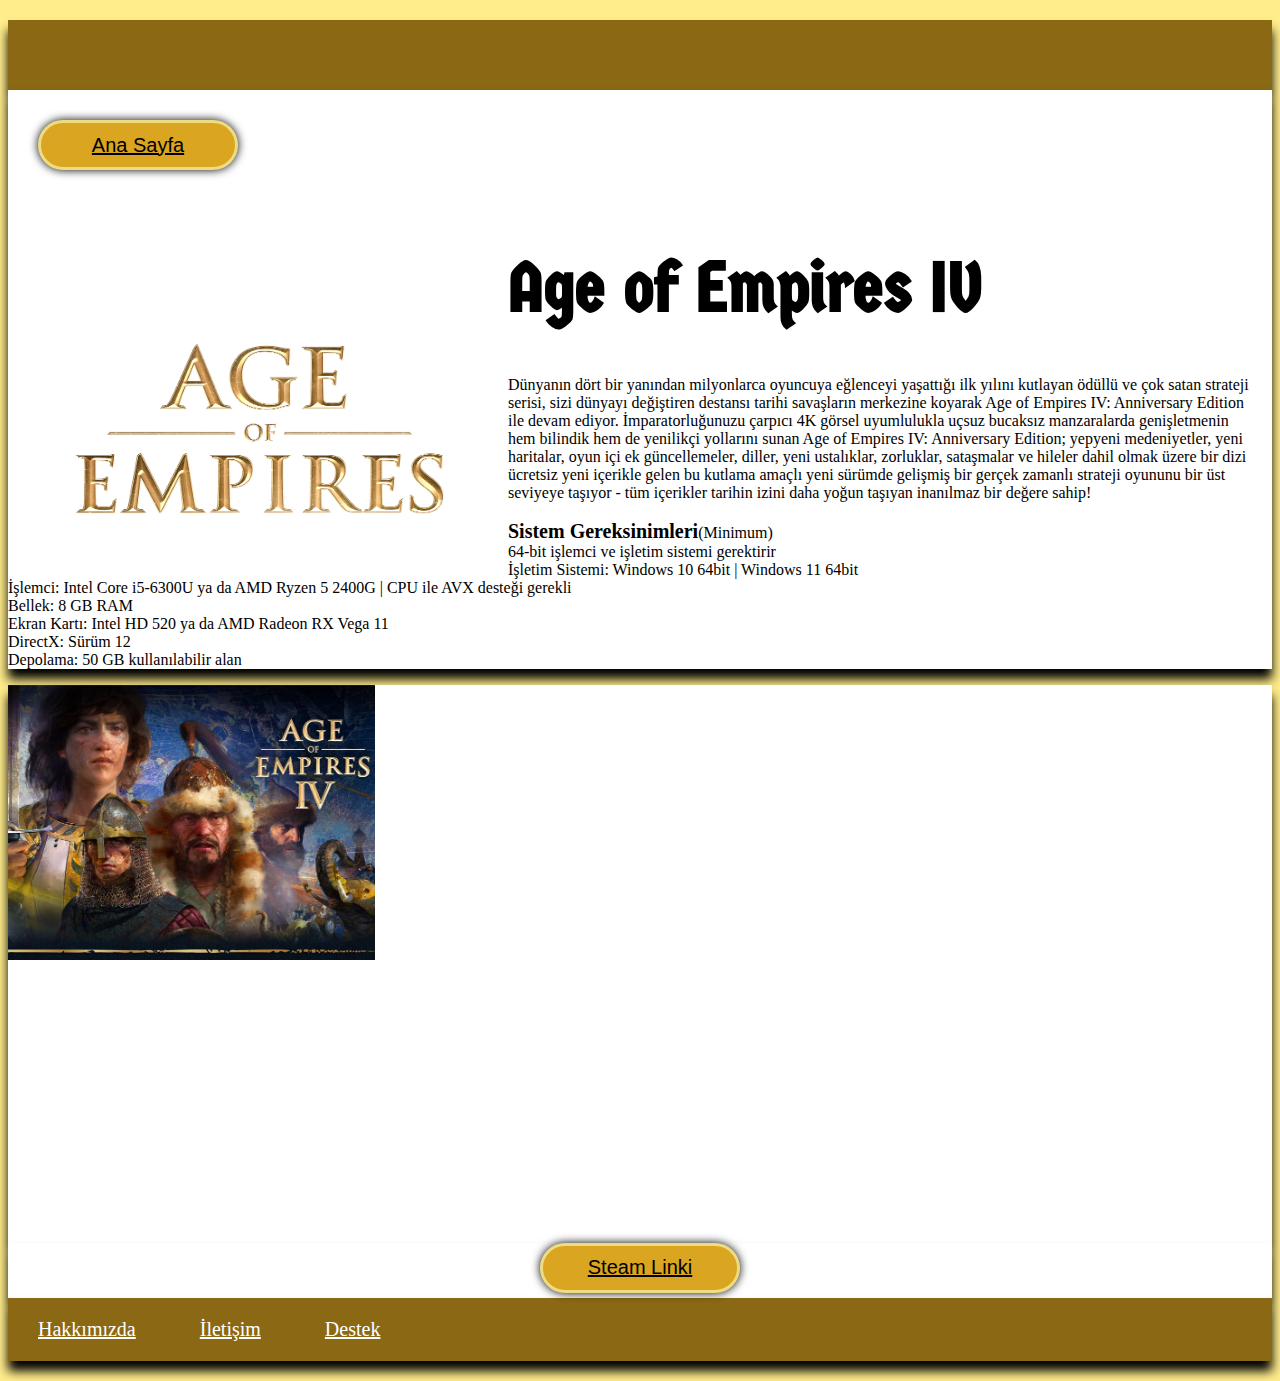
<file: strateji.html>
<!doctype html>
<html lang="tr">
  <head>
    <link rel="preconnect" href="https://fonts.googleapis.com"><link rel="preconnect" href="https://fonts.gstatic.com" crossorigin><link href="https://fonts.googleapis.com/css2?family=Germania+One&display=swap" rel="stylesheet">
    <meta charset="utf-8">
    <meta name="viewport" content="width=device-width, initial-scale=1">
    <title>Strateji</title>
    <link href="https://cdn.jsdelivr.net/npm/bootstrap@5.2.3/dist/css/bootstrap.min.css" rel="stylesheet" integrity="sha384-rbsA2VBKQhggwzxH7pPCaAqO46MgnOM80zW1RWuH61DGLwZJEdK2Kadq2F9CUG65" crossorigin="anonymous">
    <link rel="stylesheet" href="CSS/style.css">
  </head>
  <body style="background-color: #ffec8b;">

    <div class="baslik container col col-lg-9" style="block-size: 50px; background-color: #8b6914;"></div>
    <div class="arkaplantur container col col-lg-9">
      <button class="butonanasayfa" style="background-color: #daa520; border-color: #eedc82;"><a class="a2" href="index.html">Ana Sayfa</a></button>
      <div class="container text-center">
        <div class="row align-items-center">
          <div class="col">
            <img src="img/aoe4.png" class="konumoyuntur" width="500px" style="float: left;">
          </div>
          <div class="col">
            <h1 style="font-size: 70px; font-family: Germania One;">Age of Empires IV</h1>
              <p class="oyunbilgi">Dünyanın dört bir yanından milyonlarca oyuncuya eğlenceyi yaşattığı ilk yılını kutlayan ödüllü ve çok satan strateji serisi, sizi dünyayı değiştiren destansı tarihi savaşların merkezine koyarak Age of Empires IV: Anniversary Edition ile devam ediyor.

                İmparatorluğunuzu çarpıcı 4K görsel uyumlulukla uçsuz bucaksız manzaralarda genişletmenin hem bilindik hem de yenilikçi yollarını sunan Age of Empires IV: Anniversary Edition; yepyeni medeniyetler, yeni haritalar, oyun içi ek güncellemeler, diller, yeni ustalıklar, zorluklar, sataşmalar ve hileler dahil olmak üzere bir dizi ücretsiz yeni içerikle gelen bu kutlama amaçlı yeni sürümde gelişmiş bir gerçek zamanlı strateji oyununu bir üst seviyeye taşıyor - tüm içerikler tarihin izini daha yoğun taşıyan inanılmaz bir değere sahip!<br><br>
                <b style="font-size: 20px;">Sistem Gereksinimleri</b>(Minimum)<br>
                64-bit işlemci ve işletim sistemi gerektirir<br>
                İşletim Sistemi: Windows 10 64bit | Windows 11 64bit<br>
                İşlemci: Intel Core i5-6300U ya da AMD Ryzen 5 2400G | CPU ile AVX desteği gerekli<br>
                Bellek: 8 GB RAM<br>
                Ekran Kartı: Intel HD 520 ya da AMD Radeon RX Vega 11<br>
                DirectX: Sürüm 12<br>
                Depolama: 50 GB kullanılabilir alan<br>
          </div>
        </div>
      </div>
    </div>

    <div class="container text-center resimarka col col-lg-9">
        <div class="row align-items-center">
          <div class="col">
            <img src="img/aoe4.jpg" height="275px">
          </div>
          <div class="col">
            <iframe width="500" height="275" src="https://www.youtube.com/embed/TTaCrP_U4ao" title="YouTube video player" frameborder="0" allow="accelerometer; autoplay; clipboard-write; encrypted-media; gyroscope; picture-in-picture" allowfullscreen></iframe>
          </div>
        </div>
      </div>


    <div class="steamarka container pt-3 pb-3 col col-lg-9">
        <center><button class="butonsteam" style="background-color: #daa520; border-color: #eedc82;"><a class="a2" href="https://store.steampowered.com/app/1466860/Age_of_Empires_IV_Anniversary_Edition/">Steam Linki</a></button></center>
    </div>


    <div class="taban container text-center col col-lg-9" style="background-color: #8b6914;">
      <li class="butonalt"><a class="a2" href="#" style="color: white;">Hakkımızda</a></li>
      <li class="butonalt"><a class="a2" href="#" style="color: white;">İletişim</a></li>
      <li class="butonalt"><a class="a2" href="#" style="color: white;">Destek</a></li>
    </div>

    <script src="https://cdn.jsdelivr.net/npm/bootstrap@5.3.0-alpha1/dist/js/bootstrap.bundle.min.js" integrity="sha384-w76AqPfDkMBDXo30jS1Sgez6pr3x5MlQ1ZAGC+nuZB+EYdgRZgiwxhTBTkF7CXvN" crossorigin="anonymous"></script>
  </body>
</html>
</file>
<file: CSS/style.css>
body
{
    /*background-image: url("../img/allgames.jpg");
    background-repeat: repeat;*/
    background-color: #cae1ff;
}


.baslik
{
    background-color: #6e7b8b;
    text-align: center;
    font-size: 20px;
    block-size: auto;
    margin-top: 20px;
    margin-bottom: 0px;
    padding-top: 5px;
    padding-bottom: 15px;
    box-shadow: 0px 10px 10px black;
}
.butonust
{
    display: inline;
    margin-top: 40px;
    margin-bottom: 15px;
    padding-inline: 30px;
    list-style: none;
    font-size: 15px;
}
.a2
{
    color: rgb(0, 0, 0);
}
.a2:hover
{
    color: rgb(126, 126, 202);
}


.arkaplan
{
    background-color: rgb(255, 255, 255);
    background-size: 300px;
    block-size: 30px;
    box-shadow: 0px 10px 10px black;
}


.anabilgi
{
    background-color: #bcd2ee;
    block-size: auto;
    box-shadow: 0px 10px 10px black;
}
.yazi1
{
    margin-left: 30px;
    margin-top: 10px;
}
.konum
{
    margin-right: 30px;
}


.arkaplan2
{
    background-color: rgb(255, 255, 255);
    block-size: auto;
    box-shadow: 0px 10px 10px black;
}
.butontur
{
    background-color: #6e7b8b;
    border-radius: 25px 25px 25px 25px;
    margin-left: 30px;
    margin-top: 30px;
    margin-bottom: 30px;
    width: 200px;
    block-size: 50px;
    font-size: 20px;
    color: rgb(0, 0, 0);
    border: 3px solid #a2b5cd;
    box-shadow: 0px 0px 20px black;
}
.a3:visited
{
    color: rgb(239, 50, 221);
}
.a3:hover
{
    color: rgb(18, 131, 243);
}
.konum2
{
    margin-right: 5px;
    margin-top: 10px;
}


.taban
{
    block-size: auto;
    background-color: #6e7b8b;
    padding-top: 20px;
    padding-bottom: 20px;
    margin-bottom: 20px;
    box-shadow: 0px 10px 10px black;
}
.butonalt
{
    margin-top: 30px;
    font-size: 20px;
    display: inline;
    padding-inline: 30px;
    list-style: none;
}
/*-------------------
oyun türleri sayfaları için
------------------- */
.arkaplantur
{
    background-color: rgb(255, 255, 255);
    block-size: auto;
    box-shadow: 0px 10px 10px black;
}
.butonanasayfa
{
    background-color: rgb(37, 18, 147);
    border-radius: 25px 25px 25px 25px;
    margin-left: 30px;
    margin-top: 30px;
    margin-bottom: 30px;
    width: 200px;
    block-size: 50px;
    font-size: 20px;
    color: rgb(255, 255, 255);
    border: 3px solid rgb(100, 176, 252);
    box-shadow: 0px 0px 10px black;
}
.butonsteam
{
    
    background-color: rgb(37, 18, 147);
    border-radius: 25px 25px 25px 25px;
    margin-bottom: 5px;
    width: 200px;
    block-size: 50px;
    font-size: 20px;
    color: rgb(255, 255, 255);
    border: 3px solid rgb(100, 176, 252);
    box-shadow: 0px 0px 10px black;
}
.konumoyuntur
{
    margin-top: 50px;
}
.oyunbilgi
{
    block-size: auto;
    margin-top: 5px;
    margin-right: 20px;
}
.knmoyunresim
{
    margin-left: 20px;
    margin-bottom: 50px;
}
.knmoyunresim2
{
    margin-right: 20px;
}
.resimarka
{
    background-color: white;
    box-shadow: 0px 10px 10px black;
}
.steamarka
{
    background-color: white;
    block-size: auto;
    box-shadow: 0px 10px 10px black; 
}
</file>
